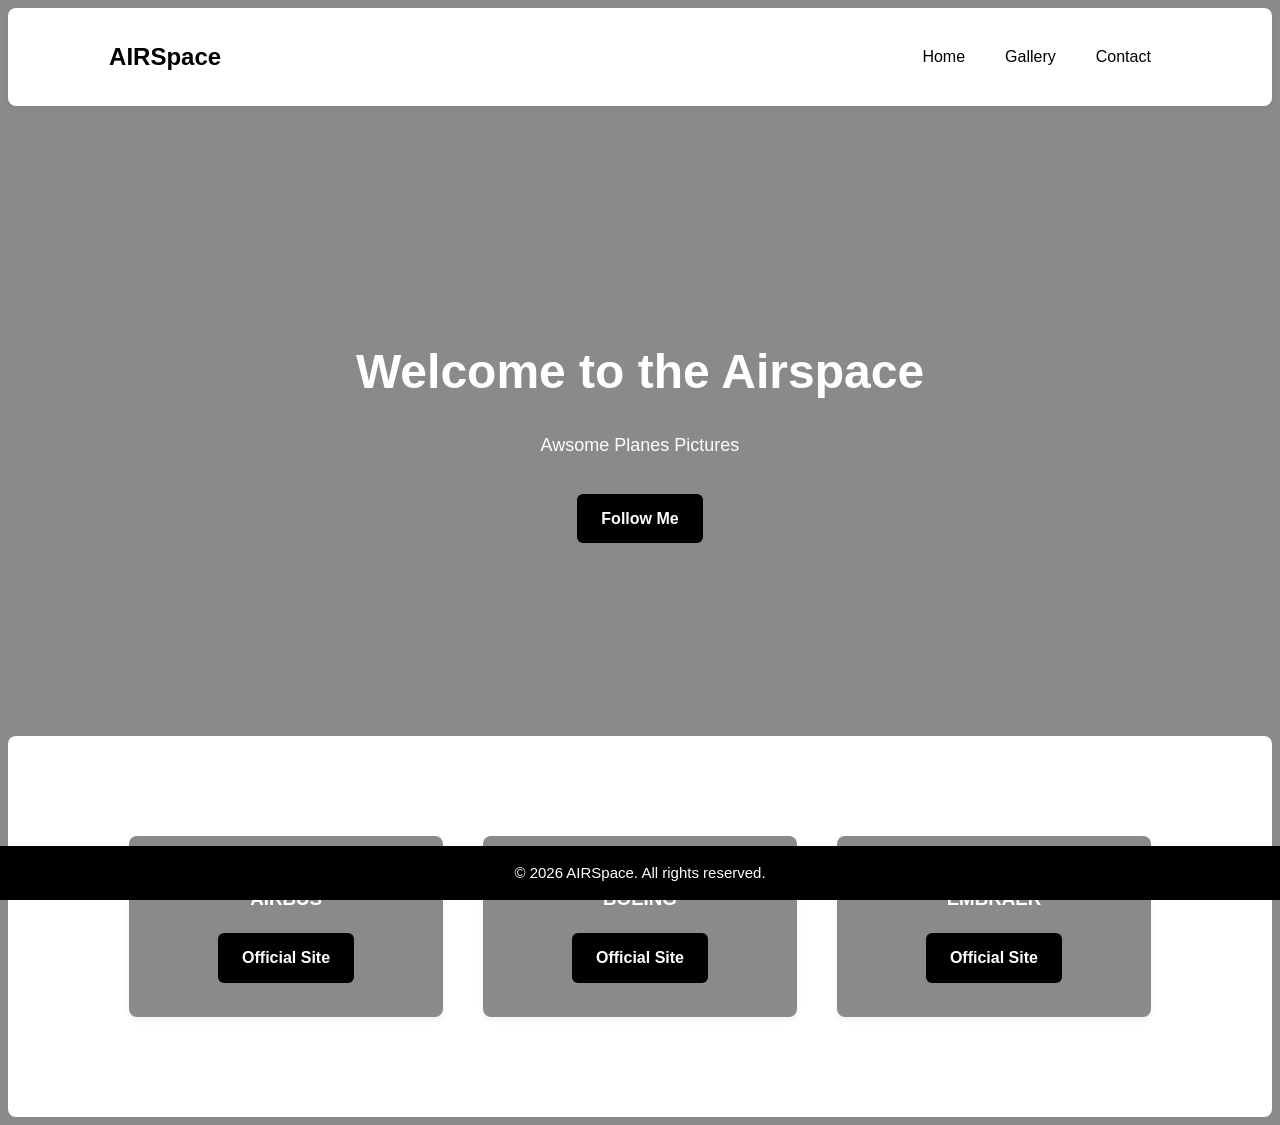
<file: Index.html>
<!DOCTYPE html>
<html lang="en">
<head>
    <meta charset="UTF-8">
    <meta name="viewport" content="width=device-width, initial-scale=1.0">
    <title>AIR</title>
    <link rel="stylesheet" href="Style.css">
</head>
<body>

    <header class="navbar">
        <div class="logo">AIRSpace</div>
        <nav>
            <ul class="nav-links">
                <li><a href="Index.html">Home</a></li>
                <li><a href="Gallery.html">Gallery</a></li>
                <li><a href="Contact.html">Contact</a></li>
            </ul>
        </nav>
    </header>

    <section class="hero">
        <div class="hero-content">
            <h1>Welcome to the Airspace</h1>
            <p>Awsome Planes Pictures</p>
                <a class="btn btn-success" href="https://www.google.com" target="_blank">Follow Me</a>
            </div>
        </div>
    </section>

    <section class="features">
        <div class="feature-card">
            <h3>AIRBUS</h3>
            <a class="btn btn-success" href="https://www.airbus.com/en" target="_blank">Official Site</a>
        </div>
        <div class="feature-card">
            <h3>BOEING</h3>
            <a class="btn btn-success" href="https://www.boeing.com" target="_blank">Official Site</a>
        </div>
        <div class="feature-card">
            <h3>EMBRAER</h3>
            <a class="btn btn-success" href="https://embraer.com" target="_blank">Official Site</a>
        </div>
    </section>

    <footer>
        <p>&copy; 2026 AIRSpace. All rights reserved.</p>
    </footer>

</body>
</html>
</file>
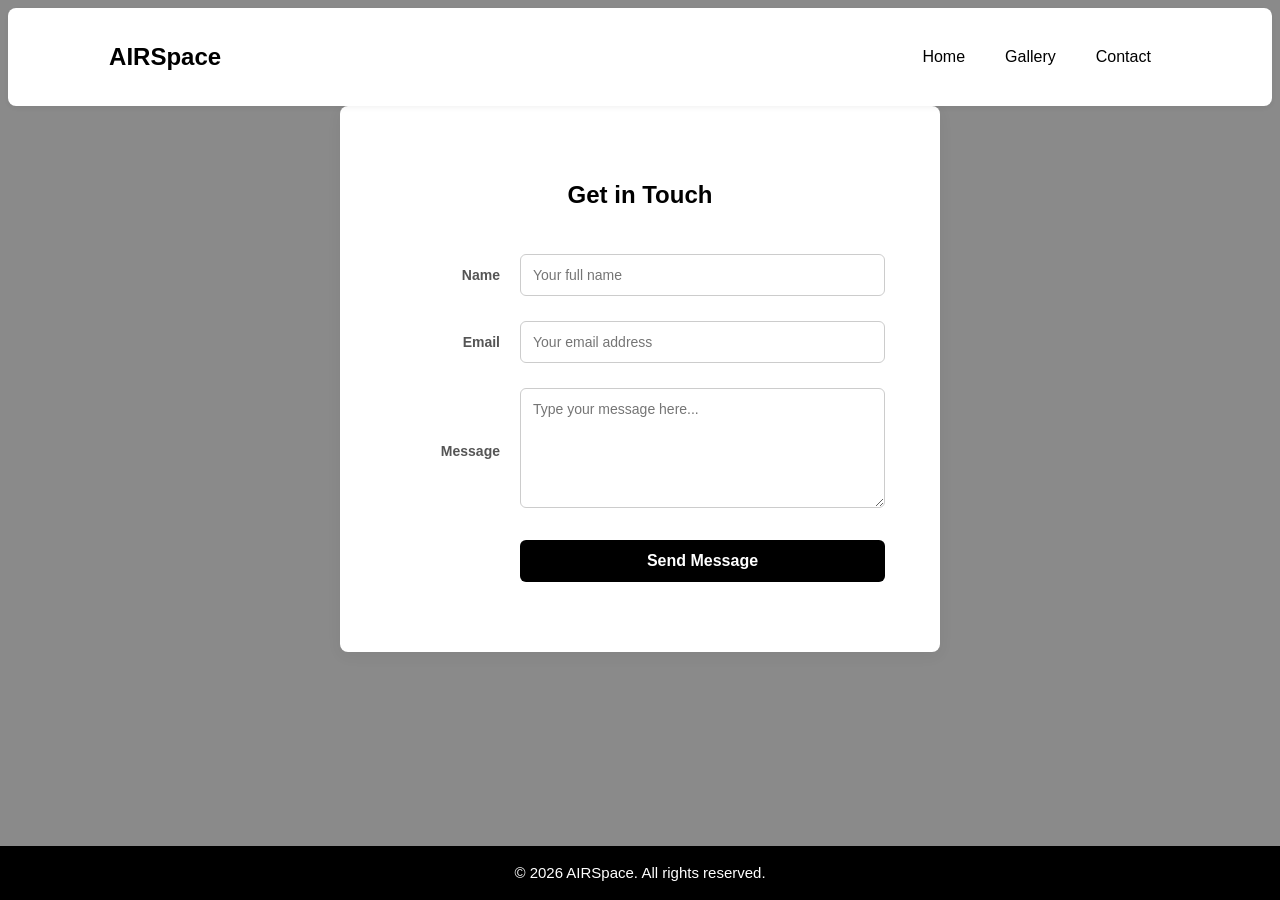
<file: Contact.html>
<!DOCTYPE html>
<html lang="en">
<head>
    <meta charset="UTF-8">
    <meta name="viewport" content="width=device-width, initial-scale=1.0">
    <title>AIR</title>
    <link rel="stylesheet" href="Style.css">
</head>
<body>

    <header class="navbar">
        <div class="logo">AIRSpace</div>
        <nav>
            <ul class="nav-links">
                <li><a href="Index.html">Home</a></li>
                <li><a href="Gallery.html">Gallery</a></li>
                <li><a href="Contact.html">Contact</a></li>
            </ul>
        </nav>
    </header>

<div class="contact-container">
    <h2>Get in Touch</h2>
    <form action="Connect.php" method="post">
        <table class="contact-table">
            <tr>
                <td class="label-cell"><label for="name">Name</label></td>
                <td class="input-cell"><input type="text" id="name" name="name" placeholder="Your full name" required></td>
            </tr>
            <tr>
                <td class="label-cell"><label for="email">Email</label></td>
                <td class="input-cell"><input type="email" id="email" name="email" placeholder="Your email address" required></td>
            </tr>
            <tr>
                <td class="label-cell"><label for="message">Message</label></td>
                <td class="input-cell"><textarea id="message" name="message" placeholder="Type your message here..." required></textarea></td>
            </tr>
            <tr>
                <td></td> <!-- Empty cell to align the button under inputs -->
                <td><button type="submit" class="submit-btn">Send Message</button></td>
            </tr>
        </table>
    </form>
</div>

    <footer>
        <p>&copy; 2026 AIRSpace. All rights reserved.</p>
    </footer>

</body>
</html>
</file>
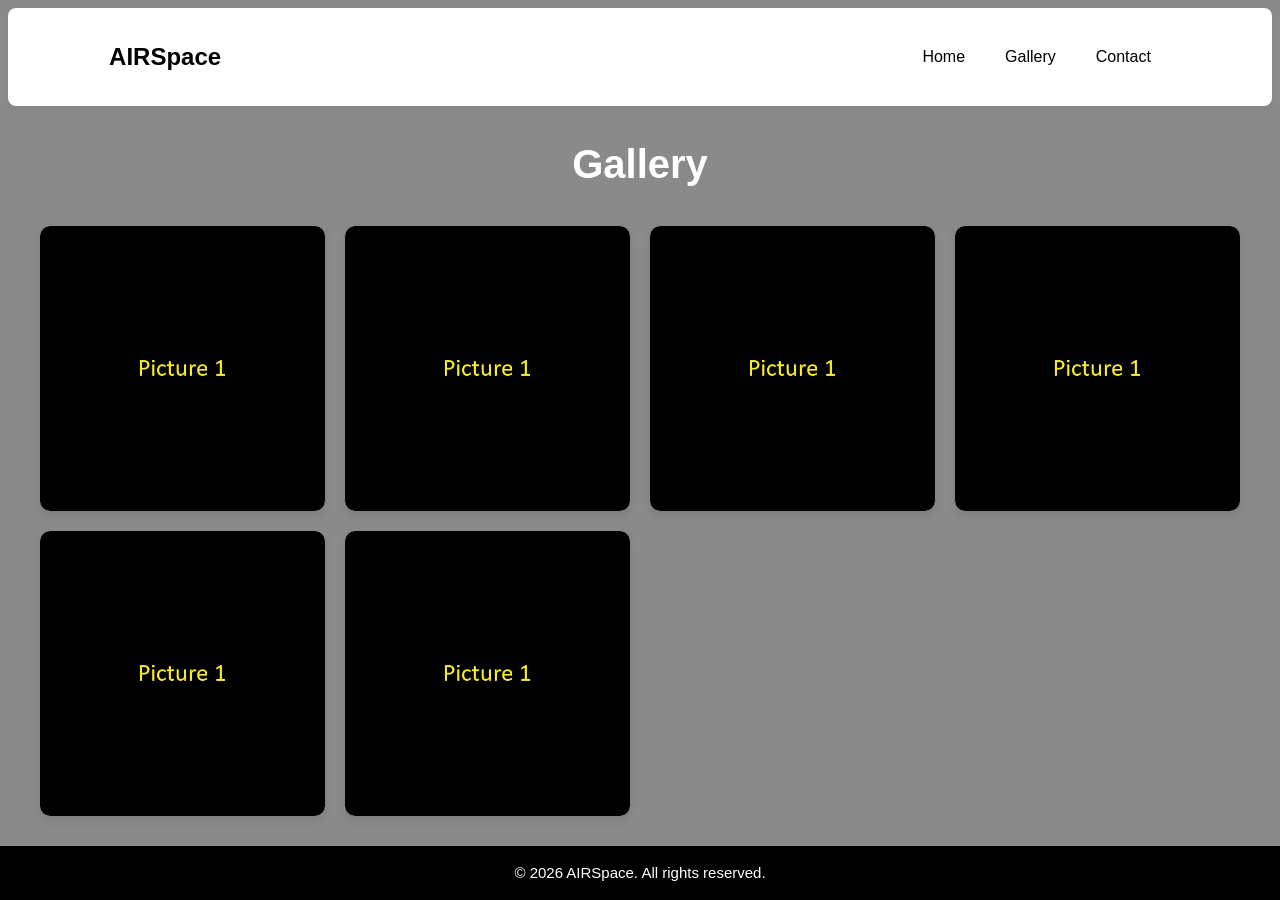
<file: Gallery.html>
<!DOCTYPE html>
<html lang="en">
<head>
    <meta charset="UTF-8">
    <meta name="viewport" content="width=device-width, initial-scale=1.0">
    <title>AIR</title>
    <link rel="stylesheet" href="Style.css">
</head>
<body>

    <header class="navbar">
        <div class="logo">AIRSpace</div>
        <nav>
            <ul class="nav-links">
                <li><a href="Index.html">Home</a></li>
                <li><a href="Gallery.html">Gallery</a></li>
                <li><a href="Contact.html">Contact</a></li>
            </ul>
        </nav>
    </header>

      <div class="gallery-container">
        <h1 class="gallery-title">Gallery</h1>
        
        <div class="gallery-grid">

      <div class="gallery-item">
            <a target="_blank" href="picture1.jpg">
              <img src="picture1.jpg" alt="Cinque Terre">
            </a>
            <div class="gallery-caption">Airbus A350</div>
      </div>

      <div class="gallery-item">
            <a target="_blank" href="picture1.jpg">
              <img src="picture1.jpg" alt="Cinque Terre">
            </a>
            <div class="gallery-caption">Airbus A350</div>
      </div>

      <div class="gallery-item">
            <a target="_blank" href="picture1.jpg">
              <img src="picture1.jpg" alt="Cinque Terre">
            </a>
            <div class="gallery-caption">Airbus A350</div>
      </div>

      <div class="gallery-item">
            <a target="_blank" href="picture1.jpg">
              <img src="picture1.jpg" alt="Cinque Terre">
            </a>
            <div class="gallery-caption">Airbus A350</div>
      </div>

      <div class="gallery-item">
            <a target="_blank" href="picture1.jpg">
              <img src="picture1.jpg" alt="Cinque Terre">
            </a>
            <div class="gallery-caption">Airbus A350</div>
      </div>

      <div class="gallery-item">
            <a target="_blank" href="picture1.jpg">
              <img src="picture1.jpg" alt="Cinque Terre">
            </a>
            <div class="gallery-caption">Airbus A350</div>
      </div>

    </div>

    <footer>
        <p>&copy; 2026 AIRSpace. All rights reserved.</p>
    </footer>

</body>
</html>
</file>
<file: Style.css>
body {
    font-family: 'Segoe UI', Tahoma, Geneva, Verdana, sans-serif;
    line-height: 1.6;
    color: #000000;
    background-color: #8a8a8a;
}

a {
    text-decoration: none;
    color: inherit;
    font-family:'Segoe UI', Tahoma, Geneva, Verdana, sans-serif
}

p {
    text-decoration: none;
    color: inherit;
    font-family:'Segoe UI', Tahoma, Geneva, Verdana, sans-serif
}

.responsive {
  padding: 0 6px;
  float: left;
  width: 24.99999%;
}

@media only screen and (max-width: 700px) {
  .responsive {
    width: 49.99999%;
    margin: 6px 0;
  }
}

@media only screen and (max-width: 500px) {
  .responsive {
    width: 100%;
  }
}

.navbar {
    display: flex;
    justify-content: space-between;
    align-items: center;
    padding: 20px 8%;
    background-color: #fff;
    box-shadow: 0 2px 5px rgba(0, 0, 0, 0.05);
    position: sticky;
    top: 0;
    z-index: 100;
    border-radius: 8px;
}

.logo {
    font-size: 24px;
    font-weight: bold;
    color: #000000;
    font-family:'Segoe UI', Tahoma, Geneva, Verdana, sans-serif
}

.nav-links {
    display: flex;
    list-style: none;
}

.nav-links li {
    margin: 0 20px;
}

.nav-links a {
    font-weight: 500;
    transition: color 0.3s ease;
}

.nav-links a:hover,
.nav-links a.active {
    color: #0056b3;
}

.cta-btn {
    background-color: #000000;
    color: #fff;
    padding: 10px 20px;
    border-radius: 5px;
    font-weight: 500;
    transition: background 0.3s ease;
}

.cta-btn:hover {
    background-color: #0056b3;
}

.hero {
    background: linear-gradient(#8a8a8a(255, 0, 0, 0.5), #8a8a8a(255, 0, 0, 0.5));
    height: 70vh;
    display: flex;
    justify-content: center;
    align-items: center;
    text-align: center;
    color: #fff;
    padding: 0 20px;
}

.hero-content h1 {
    font-size: 48px;
    margin-bottom: 20px;
}

.hero-content p {
    font-size: 18px;
    max-width: 600px;
    margin: 0 auto 30px auto;
}

.btn {
    display: inline-block;
    padding: 12px 24px;
    font-weight: bold;
    margin: 4px 2px;
    transition: all 0.3s ease;
    color: #ffffff;
    background-color: #0056b3;
    border-radius: 6px;
    border: none;
    cursor: pointer;
}

.btn:hover {
    background-color: #000000;
}

.primary-btn {
    display: inline-block;
    padding: 12px 24px;
    font-weight: bold;
    margin: 4px 2px;
    transition: all 0.3s ease;
    color: #ffffff;
    background-color: #0056b3;
    border-radius: 6px;
    border: none;
    cursor: pointer;
}

.primary-btn:hover {
    background-color: #000000;
}

.btn-success {
    display: inline-block;
    padding: 12px 24px;
    font-weight: bold;
    margin: 4px 2px;
    transition: all 0.3s ease;
    color: #ffffff;
    background-color: #000000;
    border-radius: 6px;
    border: none;
    cursor: pointer;
}

.btn-success:hover {
    background-color: #0056b3;
}


.secondary-btn {
    background-color: transparent;
    color: #fff;
    border: 2px solid #fff;
}

.secondary-btn:hover {
    background-color: #fff;
    color: #333;
}

.features {
    display: flex;
    justify-content: space-around;
    flex-wrap: wrap;
    padding: 80px 8%;
    background-color: #fff;
    border-radius: 8px;
}

.feature-card {
    flex: 1;
    min-width: 250px;
    margin: 20px;
    padding: 30px;
    background-color: #8a8a8a;
    border-radius: 8px;
    text-align: center;
    box-shadow: 0 4px 6px rgba(0,0,0,0.05);
    transition: transform 0.3s ease;
}

.feature-card:hover {
    transform: translateY(-5px);
}

.feature-card h3 {
    margin-bottom: 15px;
    color: #ffffff;
}

footer {
  position: fixed;
  left: 0;
  bottom: 0;
  width: 100%;
  background-color: rgb(0, 0, 0);
  color: white;
  text-align: center;
  font-size: 15px;
}

/* The Gallery Page */
.gallery-container {
    max-width: 1200px;
    margin: 0 auto;
}

.gallery-title {
    text-align: center;
    margin-bottom: 30px;
    color: #ffffff;
    font-size: 2.5rem;
}

.gallery-grid {
    display: grid; /* */
     /* Automatically creates columns with a minimum width of 250px, filling the row */
    grid-template-columns: repeat(auto-fit, minmax(250px, 1fr)); /* */
    gap: 20px; /* Space between the grid items */
}

.gallery-item {
    position: relative;
    overflow: hidden;
    border-radius: 10px;
    box-shadow: 0 4px 8px rgba(0, 0, 0, 0.1);
    background-color: #fff;
    aspect-ratio: 1 / 1; /* Forces square grid cells */
    cursor: pointer;
}

.gallery-item img {
    width: 100%; /* */
    height: 100%; /* */
    object-fit: cover; /* Keeps aspect ratio and fills the box without distortion */
    display: block; /* */
    transition: transform 0.5s ease; /* Smooth hover transition */
}

.gallery-item:hover img {
    transform: scale(1.1); /* Zoom effect on hover */
}

.gallery-caption {
    position: absolute;
    bottom: 0;
    left: 0;
    width: 100%;
    padding: 15px;
    background: linear-gradient(transparent, rgba(0, 0, 0, 0.7)); /* Smooth gradient text backing */
    color: #fff;
    font-size: 1rem;
    opacity: 0;
    transition: opacity 0.3s ease;
}

.gallery-item:hover .gallery-caption {
    opacity: 1;
}
    /* End of Gallery Page */


    /* Contact Page */
.contact-container {
    background-color: #ffffff;
    padding: 50px;
    border-radius: 8px;
    box-shadow: 0 4px 15px rgba(0, 0, 0, 0.05);
    width: 100%;
    max-width: 500px;
    margin:auto;
    text-align: center;
}

.contact-table {
    width: 100%;
    border-collapse: separate;
    border-spacing: 0 15px;
}

.contact-table td {
    padding: 5px;
    vertical-align: middle;
}

.label-cell {
    width: 25%;
    font-weight: 600;
    color: #555555;
    font-size: 14px;
    text-align: right;
    padding-right: 15px !important;
}

.input-cell {
    width: 75%;
}

input[type="text"],
input[type="email"],
textarea {
    width: 100%;
    padding: 12px;
    border: 1px solid #cccccc;
    border-radius: 6px;
    box-sizing: border-box;
    font-size: 14px;
    color: #333333;
    transition: border-color 0.3s ease, box-shadow 0.3s ease;
}

input[type="text"]:focus,
input[type="email"]:focus,
textarea:focus {
    border-color: #4a90e2;
    box-shadow: 0 0 5px rgba(74, 144, 226, 0.3);
    outline: none;
}

textarea {
    resize: vertical;
    height: 120px;
    font-family: inherit;
}

.submit-btn {
    background-color: #000000;
    color: white;
    padding: 12px 24px;
    border: none;
    border-radius: 6px;
    cursor: pointer;
    font-size: 16px;
    font-weight: 600;
    width: 100%;
    transition: background-color 0.3s ease;
}

.submit-btn:hover {
    background-color: #4a90e2;
}
        /* End of Contact Page */
</file>
